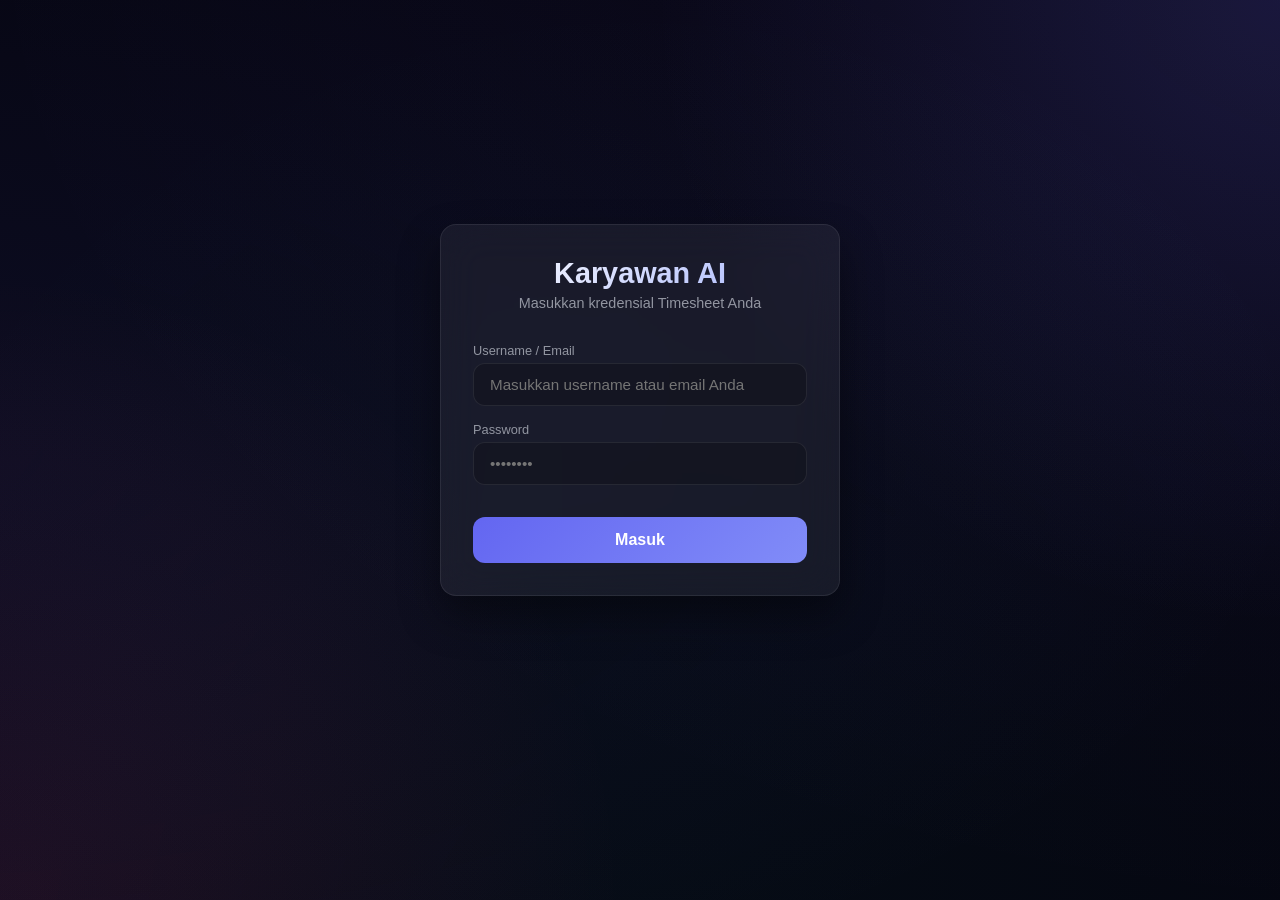
<file: frontend/login.html>
<!DOCTYPE html>
<html lang="id">
<head>
    <meta charset="UTF-8">
    <meta name="viewport" content="width=device-width, initial-scale=1.0, maximum-scale=1.0, user-scalable=no">
    <title>Login - Karyawan AI</title>
    <link href="https://fonts.googleapis.com/css2?family=Outfit:wght@300;400;500;600;700&display=swap" rel="stylesheet">
    <link rel="stylesheet" href="style.css">
    <style>
        body {
            display: flex;
            align-items: center;
            justify-content: center;
            height: 100vh;
            overflow: hidden;
            background: radial-gradient(circle at top right, rgba(99, 102, 241, 0.15), transparent 40%),
                        radial-gradient(circle at bottom left, rgba(236, 72, 153, 0.1), transparent 40%),
                        var(--bg-primary);
        }

        .login-container {
            background: var(--bg-glass);
            border: 1px solid var(--border-glass);
            border-radius: var(--radius-lg);
            padding: var(--spacing-xl);
            width: 100%;
            max-width: 400px;
            backdrop-filter: blur(20px);
            -webkit-backdrop-filter: blur(20px);
            box-shadow: 0 20px 40px rgba(0, 0, 0, 0.4);
            text-align: center;
            animation: slideUp 0.6s cubic-bezier(0.16, 1, 0.3, 1) forwards;
        }

        @keyframes slideUp {
            from { opacity: 0; transform: translateY(30px); }
            to { opacity: 1; transform: translateY(0); }
        }

        .login-header h1 {
            font-size: 1.8rem;
            margin-bottom: 5px;
            background: linear-gradient(135deg, #fff 0%, #a5b4fc 100%);
            -webkit-background-clip: text;
            background-clip: text;
            -webkit-text-fill-color: transparent;
        }

        .login-header p {
            color: var(--text-secondary);
            font-size: 0.9rem;
            margin-bottom: var(--spacing-xl);
        }

        .input-group {
            text-align: left;
            margin-bottom: var(--spacing-md);
        }

        .input-group label {
            display: block;
            font-size: 0.8rem;
            color: var(--text-secondary);
            margin-bottom: 5px;
            font-weight: 500;
        }

        .input-group input {
            width: 100%;
            background: rgba(0, 0, 0, 0.2);
            border: 1px solid var(--border-glass);
            color: var(--text-primary);
            padding: 12px 16px;
            border-radius: var(--radius-md);
            font-size: 0.95rem;
            font-family: inherit;
            transition: all 0.3s;
        }

        .input-group input:focus {
            outline: none;
            border-color: var(--accent);
            background: rgba(0, 0, 0, 0.3);
            box-shadow: 0 0 0 3px rgba(99, 102, 241, 0.2);
        }

        .login-btn {
            width: 100%;
            background: linear-gradient(135deg, var(--accent) 0%, var(--accent-light) 100%);
            color: white;
            border: none;
            padding: 14px;
            border-radius: var(--radius-md);
            font-size: 1rem;
            font-weight: 600;
            font-family: inherit;
            cursor: pointer;
            margin-top: var(--spacing-md);
            transition: all 0.3s;
        }

        .login-btn:hover {
            transform: translateY(-2px);
            box-shadow: 0 10px 20px rgba(99, 102, 241, 0.3);
        }

        .login-btn:active {
            transform: translateY(0);
        }

        .login-btn:disabled {
            opacity: 0.7;
            cursor: not-allowed;
            transform: none;
        }

        .error-msg {
            color: var(--status-error);
            background: rgba(239, 68, 68, 0.1);
            border: 1px solid rgba(239, 68, 68, 0.2);
            padding: 10px;
            border-radius: var(--radius-sm);
            font-size: 0.85rem;
            margin-bottom: var(--spacing-md);
            display: none;
        }
    </style>
</head>
<body>

    <div class="login-container">
        <div class="login-header">
            <h1>Karyawan AI</h1>
            <p>Masukkan kredensial Timesheet Anda</p>
        </div>

        <div id="error-box" class="error-msg"></div>

        <form id="login-form">
            <div class="input-group">
                <label for="username">Username / Email</label>
                <input type="text" id="username" placeholder="Masukkan username atau email Anda" required>
            </div>
            
            <div class="input-group">
                <label for="password">Password</label>
                <input type="password" id="password" placeholder="••••••••" required>
            </div>

            <button type="submit" id="login-btn" class="login-btn">Masuk</button>
        </form>
    </div>

    <script>
        document.getElementById('login-form').addEventListener('submit', async (e) => {
            e.preventDefault();
            
            const email = document.getElementById('username').value;
            const password = document.getElementById('password').value;
            const btn = document.getElementById('login-btn');
            const errorBox = document.getElementById('error-box');
            
            btn.disabled = true;
            btn.textContent = 'Memverifikasi...';
            errorBox.style.display = 'none';
            
            try {
                // Gunakan URL yang sama dengan dashboard
                const res = await fetch('/api/auth/login', {
                    method: 'POST',
                    headers: { 'Content-Type': 'application/json' },
                    body: JSON.stringify({ username: email, password: password })
                });
                
                const data = await res.json();
                
                if (!res.ok) {
                    throw new Error(data.detail || 'Login gagal');
                }
                
                // Simpan token ke localStorage
                localStorage.setItem('karyawan_token', data.access_token);
                
                // Pindah ke dashboard
                window.location.href = '/';
                
            } catch (err) {
                errorBox.textContent = err.message;
                errorBox.style.display = 'block';
                btn.disabled = false;
                btn.textContent = 'Masuk';
            }
        });
        
        // Redirect jika sudah login
        if (localStorage.getItem('karyawan_token')) {
            window.location.href = '/';
        }
    </script>
</body>
</html>
</file>
<file: frontend/style.css>
/* ============================================
   Karyawan AI — Design System
   Dark Mode · Glassmorphism · Mobile-First
   ============================================ */

/* --- Reset & Base --- */
*, *::before, *::after {
    margin: 0;
    padding: 0;
    box-sizing: border-box;
}

:root {
    /* Colors */
    --bg-primary: #060611;
    --bg-secondary: #0d0d24;
    --bg-card: rgba(255, 255, 255, 0.04);
    --bg-card-hover: rgba(255, 255, 255, 0.08);
    --bg-glass: rgba(255, 255, 255, 0.06);
    --border-glass: rgba(255, 255, 255, 0.08);
    --border-glass-hover: rgba(255, 255, 255, 0.15);

    /* Accent */
    --accent: #6366f1;
    --accent-glow: rgba(99, 102, 241, 0.3);
    --accent-light: #818cf8;
    --accent-dark: #4f46e5;

    /* Status Colors */
    --status-working: #6366f1;
    --status-done: #10b981;
    --status-decision: #f59e0b;
    --status-error: #ef4444;
    --status-idle: rgba(255, 255, 255, 0.2);

    /* Text */
    --text-primary: #e2e8f0;
    --text-secondary: rgba(226, 232, 240, 0.6);
    --text-muted: rgba(226, 232, 240, 0.35);

    /* Spacing */
    --spacing-xs: 4px;
    --spacing-sm: 8px;
    --spacing-md: 16px;
    --spacing-lg: 24px;
    --spacing-xl: 32px;

    /* Radius */
    --radius-sm: 8px;
    --radius-md: 12px;
    --radius-lg: 16px;
    --radius-xl: 20px;

    /* Font */
    --font: 'Inter', -apple-system, BlinkMacSystemFont, sans-serif;
}

html {
    font-size: 16px;
    -webkit-font-smoothing: antialiased;
    -moz-osx-font-smoothing: grayscale;
}

body {
    font-family: var(--font);
    background: var(--bg-primary);
    color: var(--text-primary);
    min-height: 100vh;
    overflow-x: hidden;
    padding-bottom: 80px;
}

/* Animated gradient background */
body::before {
    content: '';
    position: fixed;
    top: -50%;
    left: -50%;
    width: 200%;
    height: 200%;
    background: radial-gradient(ellipse at 20% 50%, rgba(99, 102, 241, 0.08) 0%, transparent 50%),
                radial-gradient(ellipse at 80% 20%, rgba(139, 92, 246, 0.06) 0%, transparent 50%),
                radial-gradient(ellipse at 50% 80%, rgba(16, 185, 129, 0.04) 0%, transparent 50%);
    animation: bgFloat 20s ease-in-out infinite alternate;
    z-index: -1;
    pointer-events: none;
}

@keyframes bgFloat {
    0% { transform: translate(0, 0) rotate(0deg); }
    100% { transform: translate(-5%, 3%) rotate(3deg); }
}


/* ============================================
   HEADER
   ============================================ */
.header {
    display: flex;
    align-items: center;
    justify-content: space-between;
    padding: var(--spacing-md) var(--spacing-lg);
    background: rgba(6, 6, 17, 0.8);
    backdrop-filter: blur(20px);
    -webkit-backdrop-filter: blur(20px);
    border-bottom: 1px solid var(--border-glass);
    position: sticky;
    top: 0;
    z-index: 100;
}

.logo {
    display: flex;
    align-items: center;
    gap: var(--spacing-sm);
}

.logo-icon {
    font-size: 1.5rem;
    filter: drop-shadow(0 0 8px var(--accent-glow));
}

.logo h1 {
    font-size: 1.2rem;
    font-weight: 700;
    background: linear-gradient(135deg, var(--accent-light) 0%, var(--accent) 100%);
    -webkit-background-clip: text;
    -webkit-text-fill-color: transparent;
    background-clip: text;
}

.header-right {
    display: flex;
    align-items: center;
    gap: var(--spacing-md);
}

.clock {
    font-size: 0.85rem;
    font-weight: 600;
    color: var(--text-secondary);
    font-variant-numeric: tabular-nums;
}

.status-dot {
    width: 10px;
    height: 10px;
    border-radius: 50%;
    background: var(--status-error);
    box-shadow: 0 0 8px rgba(239, 68, 68, 0.5);
    transition: all 0.3s ease;
}

.status-dot.connected {
    background: var(--status-done);
    box-shadow: 0 0 8px rgba(16, 185, 129, 0.5);
}


/* ============================================
   STATS BAR
   ============================================ */
.stats-bar {
    display: grid;
    grid-template-columns: repeat(4, 1fr);
    gap: var(--spacing-sm);
    padding: var(--spacing-md) var(--spacing-lg);
}

.stat-card {
    display: flex;
    flex-direction: column;
    align-items: center;
    justify-content: center;
    padding: var(--spacing-md) var(--spacing-sm);
    background: var(--bg-card);
    border: 1px solid var(--border-glass);
    border-radius: var(--radius-md);
    text-align: center;
    transition: all 0.3s ease;
    position: relative;
    overflow: hidden;
}

.stat-card::before {
    content: '';
    position: absolute;
    top: 0;
    left: 0;
    right: 0;
    height: 2px;
    border-radius: 2px 2px 0 0;
}

.stat-working::before { background: linear-gradient(90deg, var(--status-working), var(--accent-light)); }
.stat-done::before { background: linear-gradient(90deg, var(--status-done), #34d399); }
.stat-decision::before { background: linear-gradient(90deg, var(--status-decision), #fbbf24); }
.stat-error::before { background: linear-gradient(90deg, var(--status-error), #f87171); }

.stat-number {
    font-size: 1.8rem;
    font-weight: 800;
    line-height: 1;
    margin-bottom: 4px;
}

.stat-working .stat-number { color: var(--status-working); }
.stat-done .stat-number { color: var(--status-done); }
.stat-decision .stat-number { color: var(--status-decision); }
.stat-error .stat-number { color: var(--status-error); }

.stat-label {
    font-size: 0.65rem;
    font-weight: 600;
    text-transform: uppercase;
    letter-spacing: 0.5px;
    color: var(--text-secondary);
}


/* ============================================
   SECTION TITLES
   ============================================ */
.section-title {
    font-size: 0.8rem;
    font-weight: 700;
    text-transform: uppercase;
    letter-spacing: 1.2px;
    color: var(--text-muted);
    padding: 0 var(--spacing-lg);
    margin-bottom: var(--spacing-md);
    margin-top: var(--spacing-lg);
}


/* ============================================
   SYSTEM HEALTH
   ============================================ */
.health-panel {
    margin-top: var(--spacing-lg);
}

.health-grid {
    display: grid;
    grid-template-columns: repeat(2, 1fr);
    gap: var(--spacing-sm);
    padding: 0 var(--spacing-lg);
}

.health-card {
    background: var(--bg-card);
    border: 1px solid var(--border-glass);
    border-radius: var(--radius-md);
    padding: var(--spacing-md);
    display: flex;
    flex-direction: column;
    gap: var(--spacing-sm);
}

.health-card-header {
    display: flex;
    justify-content: space-between;
    align-items: center;
}

.health-title {
    font-size: 0.85rem;
    font-weight: 700;
    color: var(--text-primary);
}

.health-metric {
    display: flex;
    flex-direction: column;
    gap: 4px;
}

.metric-header {
    display: flex;
    justify-content: space-between;
    font-size: 0.7rem;
    color: var(--text-secondary);
}

.metric-bar {
    width: 100%;
    height: 6px;
    background: var(--bg-secondary);
    border-radius: 3px;
    overflow: hidden;
}

.metric-fill {
    height: 100%;
    border-radius: 3px;
    background: var(--status-done);
    transition: width 0.5s ease-in-out, background-color 0.5s;
}

.warning-bg {
    background: var(--status-error) !important;
}

/* ============================================
   SERVER STATUS
   ============================================ */
.section-header {
    display: flex;
    align-items: center;
    justify-content: space-between;
    padding-right: var(--spacing-lg);
}

.icon-btn {
    background: var(--bg-glass);
    border: 1px solid var(--border-glass);
    border-radius: var(--radius-sm);
    color: var(--text-primary);
    width: 32px;
    height: 32px;
    display: flex;
    align-items: center;
    justify-content: center;
    cursor: pointer;
    transition: all 0.2s;
    font-size: 0.9rem;
}

.icon-btn:hover {
    background: var(--bg-card-hover);
    border-color: var(--accent);
}

.icon-btn.loading {
    animation: spin 1s linear infinite;
    pointer-events: none;
    opacity: 0.7;
}

.server-panel {
    margin-top: var(--spacing-lg);
}

.server-grid {
    display: grid;
    grid-template-columns: repeat(2, 1fr);
    gap: var(--spacing-sm);
    padding: 0 var(--spacing-lg);
}

.server-card {
    background: var(--bg-card);
    border: 1px solid var(--border-glass);
    border-radius: var(--radius-md);
    padding: var(--spacing-md);
    display: flex;
    flex-direction: column;
    gap: var(--spacing-xs);
    position: relative;
    overflow: hidden;
}

.server-card::before {
    content: '';
    position: absolute;
    left: 0;
    top: 0;
    bottom: 0;
    width: 4px;
}

.server-card.up {
    border-color: rgba(16, 185, 129, 0.2);
    background: linear-gradient(135deg, rgba(16, 185, 129, 0.05) 0%, var(--bg-card) 100%);
}
.server-card.up::before { background: var(--status-done); }

.server-card.down {
    border-color: rgba(239, 68, 68, 0.3);
    background: linear-gradient(135deg, rgba(239, 68, 68, 0.05) 0%, var(--bg-card) 100%);
}
.server-card.down::before { background: var(--status-error); }

.server-card-header {
    display: flex;
    justify-content: space-between;
    align-items: flex-start;
}

.server-name {
    font-size: 0.82rem;
    font-weight: 700;
    color: var(--text-primary);
}

.server-type {
    font-size: 0.65rem;
    padding: 2px 6px;
    background: var(--bg-secondary);
    border-radius: 4px;
    color: var(--text-secondary);
}

.server-meta {
    font-size: 0.7rem;
    color: var(--text-muted);
}

.server-action-btn {
    margin-top: var(--spacing-sm);
    background: var(--bg-glass);
    border: 1px solid var(--border-glass);
    color: var(--text-primary);
    border-radius: var(--radius-sm);
    padding: 6px 12px;
    font-size: 0.75rem;
    font-weight: 600;
    cursor: pointer;
    transition: all 0.2s;
    width: 100%;
}

.server-action-btn:hover {
    background: var(--bg-card-hover);
    border-color: var(--text-secondary);
}

.server-action-btn.primary {
    background: rgba(99, 102, 241, 0.15);
    border-color: rgba(99, 102, 241, 0.4);
    color: var(--accent-light);
}

.server-action-btn.primary:hover {
    background: rgba(99, 102, 241, 0.25);
}

.server-loading {
    grid-column: 1 / -1;
    text-align: center;
    padding: var(--spacing-lg);
    font-size: 0.8rem;
    color: var(--text-muted);
    font-style: italic;
}

/* ============================================
   COMMAND CENTER
   ============================================ */
.command-center {
    margin-top: var(--spacing-lg);
}

.command-form {
    margin: 0 var(--spacing-lg);
    background: var(--bg-glass);
    border: 1px solid var(--border-glass);
    border-radius: var(--radius-lg);
    padding: var(--spacing-md);
    transition: border-color 0.3s ease;
}

.command-form:focus-within {
    border-color: var(--accent);
    box-shadow: 0 0 20px var(--accent-glow);
}

.command-top {
    display: flex;
    align-items: center;
    gap: var(--spacing-sm);
    margin-bottom: var(--spacing-sm);
    padding-bottom: var(--spacing-sm);
    border-bottom: 1px solid var(--border-glass);
}

.command-label {
    font-size: 0.8rem;
    font-weight: 600;
    color: var(--text-secondary);
    flex-shrink: 0;
}

.employee-select {
    flex: 1;
    background: transparent;
    border: none;
    color: var(--text-primary);
    font-family: var(--font);
    font-size: 0.85rem;
    font-weight: 500;
    outline: none;
    cursor: pointer;
    appearance: none;
    -webkit-appearance: none;
}

.employee-select option {
    background: var(--bg-secondary);
    color: var(--text-primary);
}

.command-input-wrap {
    display: flex;
    align-items: flex-end;
    gap: var(--spacing-sm);
}

.command-input {
    flex: 1;
    background: transparent;
    border: none;
    color: var(--text-primary);
    font-family: var(--font);
    font-size: 0.9rem;
    line-height: 1.5;
    resize: none;
    outline: none;
    min-height: 40px;
    max-height: 120px;
}

.command-input::placeholder {
    color: var(--text-muted);
}

.attach-btn {
    width: 40px;
    height: 40px;
    flex-shrink: 0;
    display: flex;
    align-items: center;
    justify-content: center;
    background: var(--bg-secondary);
    border: 1px solid var(--border-glass);
    border-radius: 50%;
    color: var(--text-secondary);
    cursor: pointer;
    transition: all 0.2s ease;
}

.attach-btn:hover {
    color: var(--accent);
    border-color: var(--accent);
    background: rgba(99, 102, 241, 0.1);
}

.image-preview-container {
    position: relative;
    display: inline-block;
    margin-bottom: var(--spacing-sm);
    padding-bottom: var(--spacing-sm);
    border-bottom: 1px solid var(--border-glass);
    width: 100%;
}

.image-preview-container.hidden {
    display: none;
}

#image-preview-img {
    max-height: 100px;
    border-radius: var(--radius-sm);
    border: 1px solid var(--border-glass);
    object-fit: cover;
}

.image-preview-remove {
    position: absolute;
    top: -8px;
    left: 80px; /* roughly right of a small thumbnail */
    width: 24px;
    height: 24px;
    background: var(--status-error);
    color: white;
    border: none;
    border-radius: 50%;
    display: flex;
    align-items: center;
    justify-content: center;
    cursor: pointer;
    font-size: 16px;
    box-shadow: 0 2px 4px rgba(0,0,0,0.5);
    z-index: 10;
}

.send-btn {
    width: 40px;
    height: 40px;
    flex-shrink: 0;
    display: flex;
    align-items: center;
    justify-content: center;
    background: linear-gradient(135deg, var(--accent) 0%, var(--accent-dark) 100%);
    border: none;
    border-radius: 50%;
    color: white;
    cursor: pointer;
    transition: all 0.2s ease;
    box-shadow: 0 2px 12px var(--accent-glow);
}

.send-btn:hover {
    transform: scale(1.05);
    box-shadow: 0 4px 20px var(--accent-glow);
}

.send-btn:active {
    transform: scale(0.95);
}

.send-btn:disabled {
    opacity: 0.4;
    cursor: not-allowed;
    transform: none;
}

.command-feedback {
    margin: var(--spacing-sm) var(--spacing-lg) 0;
    padding: var(--spacing-sm) var(--spacing-md);
    border-radius: var(--radius-sm);
    font-size: 0.82rem;
    font-weight: 500;
    animation: slideUp 0.3s ease;
}

.command-feedback.success {
    background: rgba(16, 185, 129, 0.12);
    border: 1px solid rgba(16, 185, 129, 0.2);
    color: #34d399;
}

.command-feedback.error {
    background: rgba(239, 68, 68, 0.12);
    border: 1px solid rgba(239, 68, 68, 0.2);
    color: #f87171;
}

@keyframes slideUp {
    from { opacity: 0; transform: translateY(8px); }
    to { opacity: 1; transform: translateY(0); }
}


/* ============================================
   EMPLOYEE GRID
   ============================================ */
.employee-grid {
    display: grid;
    grid-template-columns: repeat(3, 1fr);
    gap: var(--spacing-sm);
    padding: 0 var(--spacing-lg);
}

.emp-card {
    background: var(--bg-card);
    border: 1px solid var(--border-glass);
    border-radius: var(--radius-md);
    padding: var(--spacing-md);
    cursor: pointer;
    transition: all 0.3s ease;
    position: relative;
    overflow: hidden;
}

.emp-card:hover {
    background: var(--bg-card-hover);
    border-color: var(--border-glass-hover);
    transform: translateY(-2px);
    box-shadow: 0 8px 24px rgba(0, 0, 0, 0.3);
}

.emp-card:active {
    transform: translateY(0);
}

.emp-card.working {
    border-color: rgba(99, 102, 241, 0.3);
    box-shadow: 0 0 16px rgba(99, 102, 241, 0.1);
}

.emp-card.working::after {
    content: '';
    position: absolute;
    top: 0;
    left: -100%;
    width: 200%;
    height: 2px;
    background: linear-gradient(90deg, transparent, var(--accent-light), transparent);
    animation: shimmer 2s ease-in-out infinite;
}

@keyframes shimmer {
    0% { transform: translateX(-50%); }
    100% { transform: translateX(50%); }
}

.emp-emoji {
    font-size: 1.5rem;
    margin-bottom: var(--spacing-xs);
    filter: drop-shadow(0 2px 4px rgba(0, 0, 0, 0.3));
}

.emp-name {
    font-size: 0.82rem;
    font-weight: 700;
    color: var(--text-primary);
    margin-bottom: 2px;
}

.emp-role {
    font-size: 0.65rem;
    font-weight: 500;
    color: var(--text-secondary);
    white-space: nowrap;
    overflow: hidden;
    text-overflow: ellipsis;
}

.emp-status-badge {
    display: inline-block;
    margin-top: var(--spacing-sm);
    padding: 2px 8px;
    border-radius: 100px;
    font-size: 0.6rem;
    font-weight: 700;
    text-transform: uppercase;
    letter-spacing: 0.5px;
}

.emp-status-badge.idle {
    background: rgba(255, 255, 255, 0.06);
    color: var(--text-secondary);
}

.emp-status-badge.working {
    background: rgba(99, 102, 241, 0.15);
    color: var(--accent-light);
    animation: pulse 2s ease-in-out infinite;
}

@keyframes pulse {
    0%, 100% { opacity: 1; }
    50% { opacity: 0.6; }
}

.emp-tasks-count {
    position: absolute;
    top: var(--spacing-sm);
    right: var(--spacing-sm);
    font-size: 0.6rem;
    font-weight: 600;
    color: var(--text-muted);
}


/* ============================================
   ACTIVITY FEED
   ============================================ */
.activity-section {
    margin-top: var(--spacing-lg);
}

.activity-feed {
    padding: 0 var(--spacing-lg);
    max-height: 400px;
    overflow-y: auto;
}

.activity-feed::-webkit-scrollbar {
    width: 4px;
}

.activity-feed::-webkit-scrollbar-track {
    background: transparent;
}

.activity-feed::-webkit-scrollbar-thumb {
    background: var(--border-glass);
    border-radius: 4px;
}

.activity-item {
    display: flex;
    align-items: flex-start;
    gap: var(--spacing-sm);
    padding: var(--spacing-sm) 0;
    border-bottom: 1px solid rgba(255, 255, 255, 0.03);
    animation: fadeIn 0.3s ease;
}

@keyframes fadeIn {
    from { opacity: 0; transform: translateX(-8px); }
    to { opacity: 1; transform: translateX(0); }
}

.activity-dot {
    width: 8px;
    height: 8px;
    border-radius: 50%;
    flex-shrink: 0;
    margin-top: 5px;
}

.activity-dot.started { background: var(--status-working); box-shadow: 0 0 6px rgba(99, 102, 241, 0.4); }
.activity-dot.completed { background: var(--status-done); box-shadow: 0 0 6px rgba(16, 185, 129, 0.4); }
.activity-dot.error { background: var(--status-error); box-shadow: 0 0 6px rgba(239, 68, 68, 0.4); }
.activity-dot.task_created { background: var(--text-muted); }

.activity-content {
    flex: 1;
    min-width: 0;
}

.activity-title {
    font-size: 0.78rem;
    font-weight: 500;
    color: var(--text-primary);
}

.activity-title strong {
    color: var(--accent-light);
    font-weight: 600;
}

.activity-detail {
    font-size: 0.7rem;
    color: var(--text-secondary);
    margin-top: 2px;
    overflow: hidden;
    text-overflow: ellipsis;
    white-space: nowrap;
}

.activity-time {
    font-size: 0.65rem;
    color: var(--text-muted);
    flex-shrink: 0;
    font-variant-numeric: tabular-nums;
}

.activity-empty {
    text-align: center;
    padding: var(--spacing-xl);
    color: var(--text-muted);
    font-size: 0.85rem;
}


/* ============================================
   MODAL
   ============================================ */
.modal-overlay {
    position: fixed;
    inset: 0;
    background: rgba(0, 0, 0, 0.7);
    backdrop-filter: blur(8px);
    -webkit-backdrop-filter: blur(8px);
    z-index: 200;
    display: flex;
    align-items: flex-end;
    justify-content: center;
    animation: fadeInOverlay 0.2s ease;
}

@keyframes fadeInOverlay {
    from { opacity: 0; }
    to { opacity: 1; }
}

.modal {
    width: 100%;
    max-width: 600px;
    max-height: 85vh;
    background: var(--bg-secondary);
    border: 1px solid var(--border-glass);
    border-radius: var(--radius-xl) var(--radius-xl) 0 0;
    display: flex;
    flex-direction: column;
    animation: slideUpModal 0.3s ease;
}

.modal-lg {
    max-height: 90vh;
}

@keyframes slideUpModal {
    from { transform: translateY(100%); }
    to { transform: translateY(0); }
}

.modal-header {
    display: flex;
    align-items: center;
    justify-content: space-between;
    padding: var(--spacing-lg);
    border-bottom: 1px solid var(--border-glass);
    flex-shrink: 0;
}

.modal-header h3 {
    font-size: 1rem;
    font-weight: 700;
}

.modal-close {
    width: 32px;
    height: 32px;
    display: flex;
    align-items: center;
    justify-content: center;
    background: var(--bg-card);
    border: 1px solid var(--border-glass);
    border-radius: 50%;
    color: var(--text-secondary);
    font-size: 1.2rem;
    cursor: pointer;
    transition: all 0.2s ease;
}

.modal-close:hover {
    background: var(--bg-card-hover);
    color: var(--text-primary);
}

.modal-body {
    padding: var(--spacing-lg);
    overflow-y: auto;
    flex: 1;
}

.modal-meta {
    display: flex;
    flex-wrap: wrap;
    gap: var(--spacing-sm);
    margin-bottom: var(--spacing-md);
}

.meta-tag {
    display: inline-flex;
    align-items: center;
    gap: 4px;
    padding: 4px 10px;
    background: var(--bg-card);
    border: 1px solid var(--border-glass);
    border-radius: 100px;
    font-size: 0.7rem;
    font-weight: 500;
    color: var(--text-secondary);
}

.modal-prompt h4,
.modal-result h4 {
    font-size: 0.75rem;
    font-weight: 700;
    text-transform: uppercase;
    letter-spacing: 0.5px;
    color: var(--text-muted);
    margin-bottom: var(--spacing-sm);
}

.modal-prompt p {
    font-size: 0.88rem;
    line-height: 1.6;
    color: var(--text-primary);
    margin-bottom: var(--spacing-lg);
    padding: var(--spacing-md);
    background: var(--bg-card);
    border-radius: var(--radius-sm);
}

.result-content {
    font-size: 0.85rem;
    line-height: 1.7;
    color: var(--text-primary);
    padding: var(--spacing-md);
    background: var(--bg-card);
    border-radius: var(--radius-sm);
    white-space: pre-wrap;
    word-wrap: break-word;
    max-height: 50vh;
    overflow-y: auto;
}

.result-content::-webkit-scrollbar {
    width: 4px;
}

.result-content::-webkit-scrollbar-thumb {
    background: var(--border-glass);
    border-radius: 4px;
}

/* Employee modal task list */
.emp-task-list {
    display: flex;
    flex-direction: column;
    gap: var(--spacing-sm);
}

.emp-task-item {
    padding: var(--spacing-md);
    background: var(--bg-card);
    border: 1px solid var(--border-glass);
    border-radius: var(--radius-md);
    cursor: pointer;
    transition: all 0.2s ease;
}

.emp-task-item:hover {
    background: var(--bg-card-hover);
    border-color: var(--border-glass-hover);
}

.emp-task-prompt {
    font-size: 0.82rem;
    font-weight: 500;
    color: var(--text-primary);
    margin-bottom: var(--spacing-xs);
    overflow: hidden;
    text-overflow: ellipsis;
    white-space: nowrap;
}

.emp-task-meta {
    display: flex;
    align-items: center;
    justify-content: space-between;
}

.task-status-badge {
    padding: 2px 8px;
    border-radius: 100px;
    font-size: 0.6rem;
    font-weight: 700;
    text-transform: uppercase;
}

.task-status-badge.done {
    background: rgba(16, 185, 129, 0.15);
    color: #34d399;
}

.task-status-badge.working {
    background: rgba(99, 102, 241, 0.15);
    color: var(--accent-light);
}

.task-status-badge.error {
    background: rgba(239, 68, 68, 0.15);
    color: #f87171;
}

.task-status-badge.pending {
    background: rgba(255, 255, 255, 0.06);
    color: var(--text-secondary);
}

.emp-task-time {
    font-size: 0.65rem;
    color: var(--text-muted);
}


/* ============================================
   MODAL CONFIRMATION & DATA TABLE
   ============================================ */
.modal-confirmation {
    margin-top: var(--spacing-md);
    padding-top: var(--spacing-md);
    border-top: 1px dashed var(--border-glass);
}

.modal-confirmation h4 {
    color: var(--status-warning);
    margin-bottom: var(--spacing-sm);
    display: flex;
    align-items: center;
    gap: 8px;
}

.table-responsive {
    overflow-x: auto;
    margin-bottom: var(--spacing-md);
    border-radius: var(--radius-sm);
    border: 1px solid var(--border-glass);
    background: rgba(0, 0, 0, 0.2);
}

.data-table {
    width: 100%;
    border-collapse: collapse;
    font-size: 0.8rem;
}

.data-table th, .data-table td {
    padding: 8px 12px;
    text-align: left;
    border-bottom: 1px solid rgba(255,255,255,0.05);
}

.data-table th {
    background: rgba(255,255,255,0.05);
    font-weight: 600;
    color: var(--text-primary);
}

.data-table td {
    color: var(--text-secondary);
}

.modal-actions {
    display: flex;
    justify-content: flex-end;
    gap: var(--spacing-sm);
}

.btn {
    padding: 8px 16px;
    border-radius: var(--radius-sm);
    font-weight: 600;
    font-size: 0.85rem;
    cursor: pointer;
    transition: all 0.2s ease;
    border: none;
}

.btn:disabled {
    opacity: 0.5;
    cursor: not-allowed;
}

.btn-secondary {
    background: rgba(255, 255, 255, 0.1);
    color: var(--text-primary);
}
.btn-secondary:hover { background: rgba(255, 255, 255, 0.15); }

.btn-primary {
    background: var(--status-error);
    color: #fff;
}
.btn-primary:hover { background: #dc2626; }


/* ============================================
   ============================================ */
.hidden {
    display: none !important;
}

/* Loading spinner */
.spinner {
    width: 16px;
    height: 16px;
    border: 2px solid rgba(255, 255, 255, 0.2);
    border-top-color: white;
    border-radius: 50%;
    animation: spin 0.6s linear infinite;
}

@keyframes spin {
    to { transform: rotate(360deg); }
}


/* ============================================
   RESPONSIVE — Desktop
   ============================================ */
@media (min-width: 768px) {
    body {
        display: flex;
        flex-direction: column;
        align-items: center;
    }

    .header,
    .stats-bar,
    .command-center,
    .employees-section,
    .activity-section {
        width: 100%;
        max-width: 720px;
    }

    .employee-grid {
        grid-template-columns: repeat(3, 1fr);
        gap: var(--spacing-md);
    }

    .stat-number {
        font-size: 2.2rem;
    }

    .modal {
        border-radius: var(--radius-xl);
        max-height: 80vh;
        margin: auto;
    }

    .modal-overlay {
        align-items: center;
    }
}

@media (min-width: 1024px) {
    .header,
    .stats-bar,
    .command-center,
    .employees-section,
    .activity-section {
        max-width: 900px;
    }

    .employee-grid {
        grid-template-columns: repeat(3, 1fr);
    }
}
</file>
